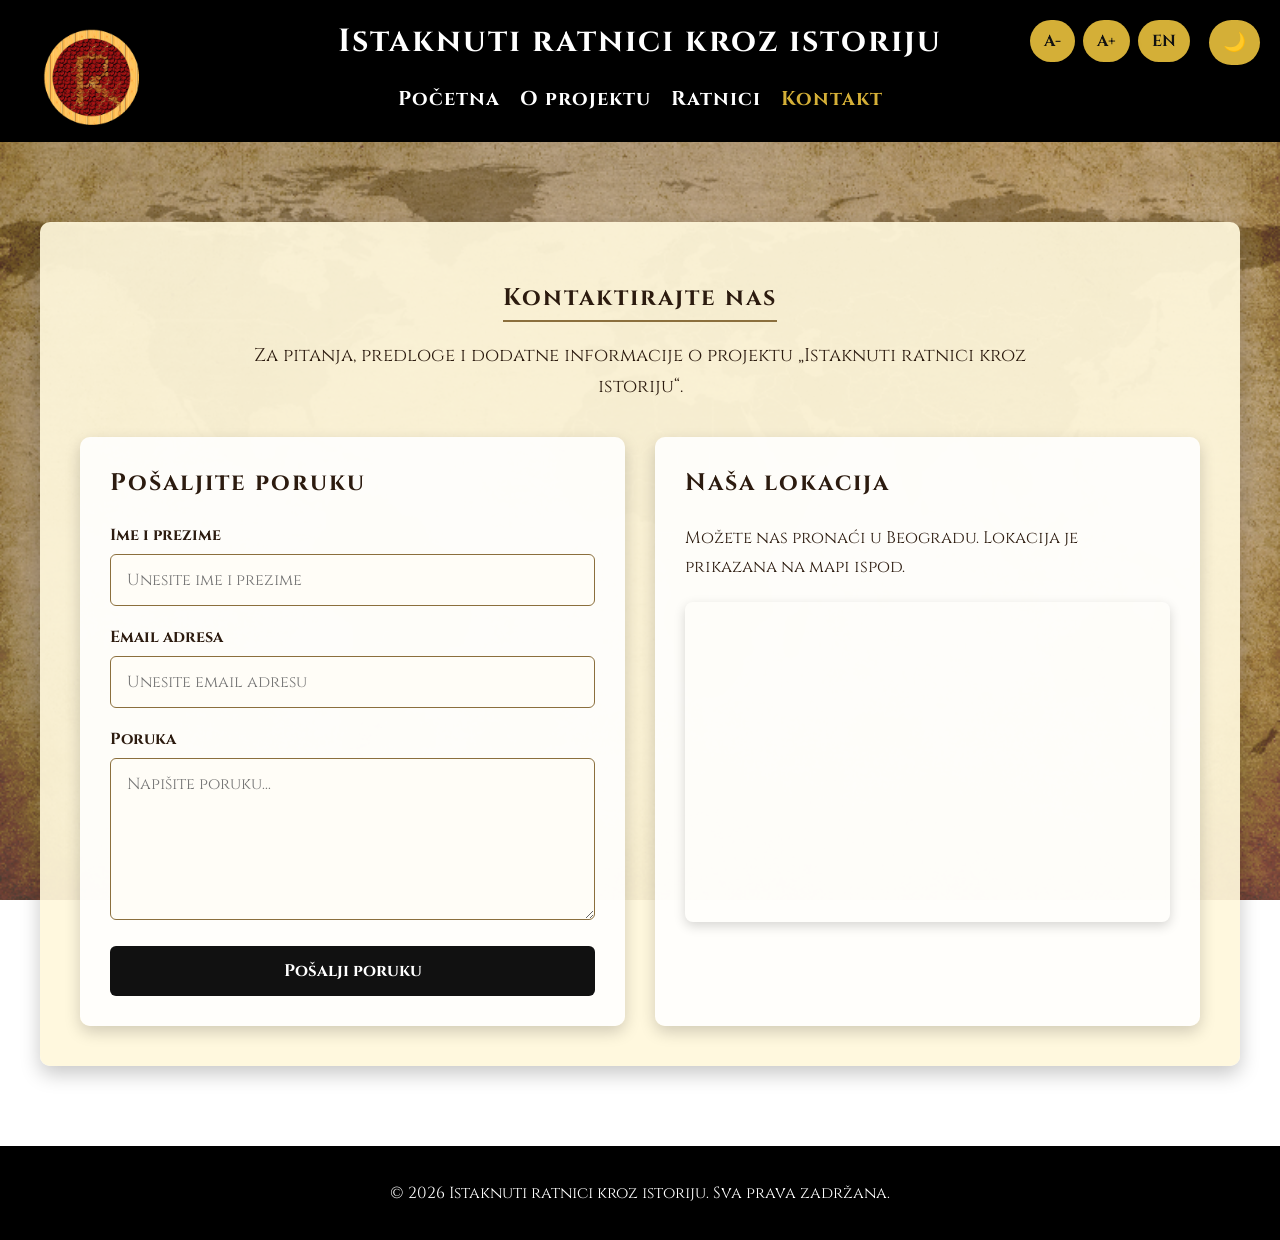
<file: kontakt.html>
<!DOCTYPE html>
<html lang="sr">
<head>
  <meta charset="UTF-8">
  <meta name="viewport" content="width=device-width, initial-scale=1.0">

  <title data-title="kontakt.naslovStranice">Kontakt | Istaknuti ratnici kroz istoriju</title>

  <link rel="stylesheet" href="css/stil.css">
  <link rel="stylesheet" href="css/kontakt.css">

  <meta name="description" content="Kontakt stranica sajta Istaknuti ratnici kroz istoriju." data-meta-content="kontakt.metaOpis">
  <meta name="keywords" content="kontakt, ratnici, istorija" data-meta-content="kontakt.metaKljucneReci">
</head>

<body class="stranica-kontakt">

  <header>
    <div class="logo-omot">
      <img src="slike/logo.png" alt="Logo ratnici" class="logo">
      <h1 data-lang="opste.naslovSajta">Istaknuti ratnici kroz istoriju</h1>
    </div>

    <nav>
      <ul>
        <li><a href="pocetna.html" data-lang="opste.pocetna">Početna</a></li>
        <li><a href="onama.html" data-lang="opste.oProjektu">O projektu</a></li>

      <li class="padajuci-meni">
  <a href="ratnici.html" data-lang="opste.ratnici">Ratnici</a>

  <div class="mega-meni">
    <a href="ratnici.html#simo" data-lang="ratnici.simoIme">Simo Häyhä</a>
    <a href="ratnici.html#leonidas" data-lang="ratnici.leonidasIme">Leonidas</a>
    <a href="ratnici.html#tlahuicole" data-lang="ratnici.tlahuicoleIme">Tlahuicole</a>
    <a href="ratnici.html#musashi" data-lang="ratnici.musashiIme">Miyamoto Musashi</a>
    <a href="ratnici.html#milos" data-lang="ratnici.milosIme">Miloš Obilić</a>
    <a href="ratnici.html#atila" data-lang="ratnici.atilaIme">Atila</a>
  </div>

  <ul class="mobilni-podmeni">
    <li><a href="ratnici.html#simo" data-lang="ratnici.simoIme">Simo Häyhä</a></li>
    <li><a href="ratnici.html#leonidas" data-lang="ratnici.leonidasIme">Leonidas</a></li>
    <li><a href="ratnici.html#tlahuicole" data-lang="ratnici.tlahuicoleIme">Tlahuicole</a></li>
    <li><a href="ratnici.html#musashi" data-lang="ratnici.musashiIme">Miyamoto Musashi</a></li>
    <li><a href="ratnici.html#milos" data-lang="ratnici.milosIme">Miloš Obilić</a></li>
    <li><a href="ratnici.html#atila" data-lang="ratnici.atilaIme">Atila</a></li>
  </ul>
</li>

        <li><a href="kontakt.html" class="active" data-lang="opste.kontakt">Kontakt</a></li>
      </ul>
    </nav>

    <button id="tema-dugme" class="tema-dugme" aria-label="Promeni temu">🌙</button>
    <button id="jezik-dugme" class="jezik-dugme">EN</button>
    <button id="povecaj-font" class="font-dugme">A+</button>
    <button id="smanji-font" class="font-dugme">A-</button>
  </header>

  <main class="sekcija-kontakt">
    <section class="omot-kontakt">
      <div class="naslov-kontakt">
        <h2 data-lang="kontakt.naslov">Kontaktirajte nas</h2>
        <p data-lang="kontakt.podnaslov">
          Za pitanja, predloge i dodatne informacije o projektu
          „Istaknuti ratnici kroz istoriju“.
        </p>
      </div>

      <div class="mreza-kontakt">
        <div class="kartica-kontakt">
          <h3 data-lang="kontakt.naslovForme">Pošaljite poruku</h3>

          <form id="kontakt-forma">
            <div class="grupa-forme">
              <label for="ime" data-lang="kontakt.imeLabel">Ime i prezime</label>
              <input
                type="text"
                id="ime"
                placeholder="Unesite ime i prezime"
                data-placeholder="kontakt.imePlaceholder"
                required>
            </div>

            <div class="grupa-forme">
              <label for="email" data-lang="kontakt.emailLabel">Email adresa</label>
              <input
                type="email"
                id="email"
                placeholder="Unesite email adresu"
                data-placeholder="kontakt.emailPlaceholder"
                required>
            </div>

            <div class="grupa-forme">
              <label for="poruka" data-lang="kontakt.porukaLabel">Poruka</label>
              <textarea
                id="poruka"
                rows="6"
                placeholder="Napišite poruku..."
                data-placeholder="kontakt.porukaPlaceholder"
                required></textarea>
            </div>

            <button type="submit" data-lang="kontakt.dugme">Pošalji poruku</button>
          </form>
        </div>

        <div class="kartica-kontakt">
          <h3 data-lang="kontakt.lokacijaNaslov">Naša lokacija</h3>
          <p class="tekst-lokacije" data-lang="kontakt.lokacijaTekst">
            Možete nas pronaći u Zrenjaninu. Lokacija je prikazana na mapi ispod.
          </p>

          <div class="omot-mape">
           
             <iframe src="https://www.google.com/maps/embed?pb=!1m18!1m12!1m3!1d2802.4763793548796!2d20.379460576269413!3d45.379560371072685!2m3!1f0!2f0!3f0!3m2!1i1024!2i768!4f13.1!3m3!1m2!1s0x475adb6c0f745bc3%3A0x4afb4552043a326a!2z0KLQtdGF0L3QuNGH0LrQuCDRhNCw0LrRg9C70YLQtdGCIOKAntCc0LjRhdCw0ZjQu9C-INCf0YPQv9C40L3igJw!5e0!3m2!1ssr!2srs!4v1779661329931!5m2!1ssr!2srs" width="600" height="450" style="border:0;" allowfullscreen="" loading="lazy" referrerpolicy="no-referrer-when-downgrade"></iframe>
         
          </div>
        </div>
      </div>
    </section>
  </main>

  <footer>
    <p data-lang="kontakt.podnozje">&copy; 2026 Istaknuti ratnici kroz istoriju. Sva prava zadržana.</p>
  </footer>

  <script src="js/validacija.js"></script>
  <script src="js/tema.js"></script>
  <script src="js/jezik.js"></script>
   <script src="js/promena_menija.js"></script>
   <script src="js/font.js"></script>
</body>
</html>
</file>
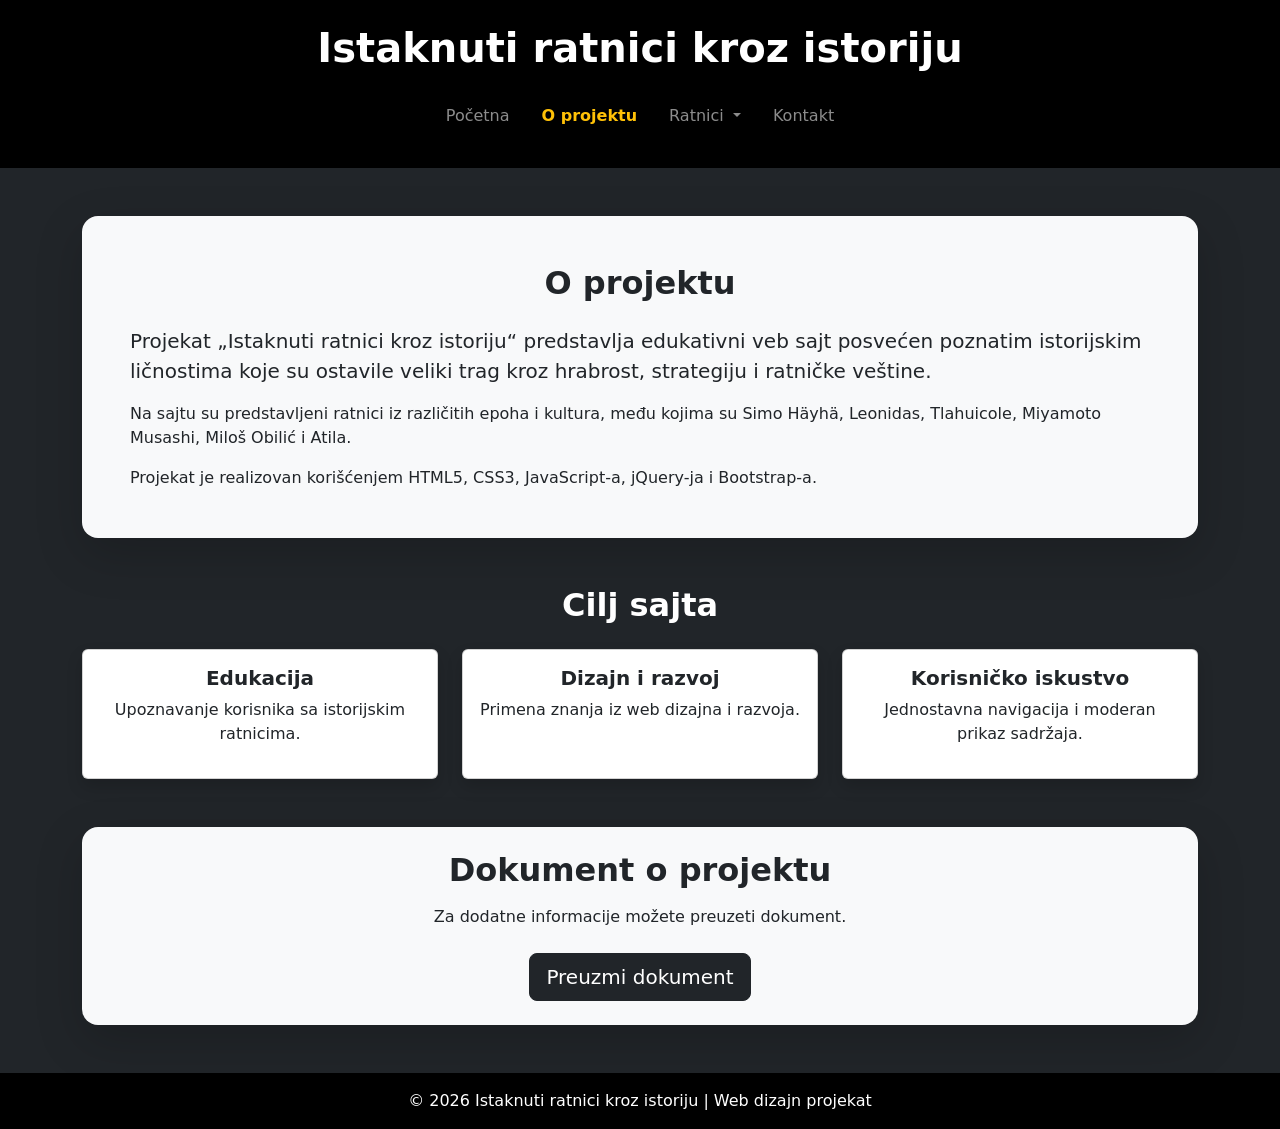
<file: onama.html>
<!DOCTYPE html>
<html lang="sr">
<head>
  <meta charset="UTF-8">
  <meta name="viewport" content="width=device-width, initial-scale=1.0">

  <title>O projektu | Istaknuti ratnici kroz istoriju</title>

  <link rel="stylesheet" href="css/bootstrap.min.css">

  <meta name="description" content="Informacije o projektu Istaknuti ratnici kroz istoriju.">
  <meta name="keywords" content="ratnici, istorija, projekat, web dizajn">
</head>

<body class="d-flex flex-column min-vh-100 bg-dark text-white">

<!-- HEADER -->
<header class="bg-black py-4 text-center">
  <div class="container">

    <h1 class="fw-bold mb-3">Istaknuti ratnici kroz istoriju</h1>

    <nav class="navbar navbar-expand-lg navbar-dark justify-content-center">
      <button class="navbar-toggler" type="button" data-bs-toggle="collapse" data-bs-target="#meni">
        <span class="navbar-toggler-icon"></span>
      </button>

      <div class="collapse navbar-collapse justify-content-center" id="meni">
        <ul class="navbar-nav">

          <li class="nav-item mx-2">
            <a class="nav-link" href="pocetna.html">Početna</a>
          </li>

          <li class="nav-item mx-2">
            <a class="nav-link active fw-bold text-warning" href="onama.html">O projektu</a>
          </li>

          <li class="nav-item dropdown mx-2">
            <a class="nav-link dropdown-toggle" href="#" data-bs-toggle="dropdown">
              Ratnici
            </a>
            <ul class="dropdown-menu text-center">
              <li><a class="dropdown-item" href="ratnici.html#simo">Simo Häyhä</a></li>
              <li><a class="dropdown-item" href="ratnici.html#leonidas">Leonidas</a></li>
              <li><a class="dropdown-item" href="ratnici.html#tlahuicole">Tlahuicole</a></li>
              <li><a class="dropdown-item" href="ratnici.html#musashi">Miyamoto Musashi</a></li>
              <li><a class="dropdown-item" href="ratnici.html#milos">Miloš Obilić</a></li>
              <li><a class="dropdown-item" href="ratnici.html#atila">Atila</a></li>
            </ul>
          </li>

          <li class="nav-item mx-2">
            <a class="nav-link" href="kontakt.html">Kontakt</a>
          </li>

        </ul>
      </div>
    </nav>

  </div>
</header>

<!-- MAIN -->
<main class="flex-grow-1 py-5">
  <div class="container">

    <!-- O PROJEKTU -->
    <div class="bg-light text-dark rounded-4 shadow-lg p-4 p-md-5 mb-5">
      <h2 class="fw-bold text-center mb-4">O projektu</h2>

      <p class="lead">
        Projekat <strong>„Istaknuti ratnici kroz istoriju“</strong> predstavlja edukativni
        veb sajt posvećen poznatim istorijskim ličnostima koje su ostavile veliki trag
        kroz hrabrost, strategiju i ratničke veštine.
      </p>

      <p>
        Na sajtu su predstavljeni ratnici iz različitih epoha i kultura, među kojima su
        Simo Häyhä, Leonidas, Tlahuicole, Miyamoto Musashi, Miloš Obilić i Atila.
      </p>

      <p class="mb-0">
        Projekat je realizovan korišćenjem HTML5, CSS3, JavaScript-a, jQuery-ja i
        Bootstrap-a.
      </p>
    </div>

    <!-- CILJ -->
    <div class="mb-5">
      <h2 class="fw-bold text-center mb-4">Cilj sajta</h2>

      <div class="row g-4">

        <div class="col-md-4">
          <div class="card h-100 shadow text-center">
            <div class="card-body">
              <h3 class="h5 fw-bold">Edukacija</h3>
              <p>Upoznavanje korisnika sa istorijskim ratnicima.</p>
            </div>
          </div>
        </div>

        <div class="col-md-4">
          <div class="card h-100 shadow text-center">
            <div class="card-body">
              <h3 class="h5 fw-bold">Dizajn i razvoj</h3>
              <p>Primena znanja iz web dizajna i razvoja.</p>
            </div>
          </div>
        </div>

        <div class="col-md-4">
          <div class="card h-100 shadow text-center">
            <div class="card-body">
              <h3 class="h5 fw-bold">Korisničko iskustvo</h3>
              <p>Jednostavna navigacija i moderan prikaz sadržaja.</p>
            </div>
          </div>
        </div>

      </div>
    </div>

    <!-- DOKUMENT -->
    <div class="bg-light text-dark rounded-4 shadow-lg p-4 text-center">
      <h2 class="fw-bold mb-3">Dokument o projektu</h2>

      <p class="mb-4">
        Za dodatne informacije možete preuzeti dokument.
      </p>

      <a href="dokumenti/onama.docx" class="btn btn-dark btn-lg">
        Preuzmi dokument
      </a>
    </div>

  </div>
</main>

<!-- FOOTER -->
<footer class="bg-black text-white text-center py-3 mt-auto">
  <p class="mb-0">&copy; 2026 Istaknuti ratnici kroz istoriju | Web dizajn projekat</p>
</footer>

<script src="js/bootstrap.bundle.min.js"></script>

</body>
</html>
</file>
<file: css/stil.css>
@font-face {
  font-family: "CinzelCustom";
  src: url("../fonts/Cinzel-Regular.ttf");
  font-weight: 400;
}

@font-face {
  font-family: "CinzelCustom";
  src: url("../fonts/Cinzel-Bold.ttf");
  font-weight: 700;
}

* {
  box-sizing: border-box;
}

html {
  scroll-behavior: smooth;
}

body {
  margin: 0;
  font-family: "CinzelCustom", serif;
  background-image: url("../slike/starisvet.png");
  background-size: cover;
  background-position: center;
  background-attachment: fixed;
  color: #2c1b0f;
  display: flex;
  flex-direction: column;
  min-height: 100vh;
  transition: background 0.35s ease, color 0.35s ease;
}

header {
  background: black;
  padding: 20px;
  text-align: center;
  position: relative;
}

header h1 {
  color: white;
  font-size: 2em; 
  margin: 0 0 12px 0;
}

h1,
h2,
h3 {
  font-weight: 700;
  letter-spacing: 2px;
}

h1 {
  text-shadow: 2px 2px 4px rgba(0, 0, 0, 0.4);
}

nav ul {
  list-style: none;
  padding: 0;
  margin: 0;
  display: flex;
  justify-content: center;
  align-items: center;
  flex-wrap: wrap;
}

nav li {
  margin: 10px;
}

nav a {
  color: white;
  text-decoration: none;
  font-size: 1.25em; 
  font-weight: bold;
  letter-spacing: 1px;
  transition: 0.3s;
}

nav a:hover {
  color: red;
}

nav a.active {
  color: #d4af37;
  font-weight: bold;
}

.uvod {
  background: rgba(255, 248, 220, 0.9);
  padding: 40px;
  border-radius: 10px;
  max-width: 1400px;
  margin: 40px auto;
  width: calc(100% - 40px);
  box-shadow: 0 8px 20px rgba(0, 0, 0, 0.22);
}

.uvod h2 {
  border-bottom: 2px solid #8b6f3d;
  display: inline-block;
  padding-bottom: 5px;
  margin-bottom: 30px;
}

footer {
  background: black;
  color: white;
  text-align: center;
  padding: 20px;
  margin-top: auto;
}

.padajuci-meni {
  position: relative;
}

.mega-meni {
  display: none;
  position: absolute;
  top: 100%;
  left: 50%;
  transform: translateX(-50%);
  background: #8b6f3d;
  padding: 20px;
  box-shadow: 0 5px 15px rgba(0, 0, 0, 0.3);
  grid-template-columns: repeat(3, 150px);
  gap: 10px;
  z-index: 1000;
}

.mega-meni a {
  display: block;
  text-align: center;
  padding: 8px;
}

.padajuci-meni:hover .mega-meni {
  display: grid;
}

.kartica-link {
  text-decoration: none;
  color: inherit;
  display: block;
}

.logo {
  position: absolute;
  top: 0px;
  left: 0px;
  width: 200px;
  height: 200px;
  object-fit: contain;
  z-index: 1000;
}


.tema-dugme {
  position: absolute;
  top: 20px;
  right: 20px;
  background: #d4af37;
  color: #111;
  border: none;
  border-radius: 50px;
  padding: 10px 14px;
  font-size: 1.15em; 
  cursor: pointer;
  font-family: inherit;
  font-weight: bold;
  box-shadow: 0 4px 12px rgba(0, 0, 0, 0.25);
  transition: 0.3s ease;
  z-index: 1200;
}

.tema-dugme:hover {
  transform: scale(1.08);
  background: #f0c75a;
}

/* dugme za jezik */
.jezik-dugme {
  position: absolute;
  top: 20px;
  right: 90px;
  background: #d4af37;
  color: #111;
  border: none;
  border-radius: 50px;
  padding: 10px 14px;
  font-size: 1em; 
  cursor: pointer;
  font-family: inherit;
  font-weight: bold;
  box-shadow: 0 4px 12px rgba(0, 0, 0, 0.25);
  transition: 0.3s ease;
  z-index: 1200;
}

.jezik-dugme:hover {
  transform: scale(1.08);
  background: #f0c75a;
}

header,
footer,
.uvod,
.ratnik-blok,
.kontakt-omot,
.kontakt-kartica,
.info-kartica,
.video-stavka iframe,
.kartica {
  transition: background 0.35s ease, color 0.35s ease, border-color 0.35s ease, box-shadow 0.35s ease;
}

body.tamna-tema {
  background-image: none;
  background: #121212;
  color: #f2e7c9;
}

body.tamna-tema header {
  background: #0a0a0a;
  border-bottom: 2px solid #d4af37;
}

body.tamna-tema footer {
  background: #0a0a0a;
  color: #f2e7c9;
}

body.tamna-tema .uvod,
body.tamna-tema .ratnik-blok,
body.tamna-tema .kontakt-omot {
  background: rgba(26, 26, 26, 0.95);
  color: #f2e7c9;
  box-shadow: 0 8px 20px rgba(0, 0, 0, 0.45);
}

body.tamna-tema .kontakt-kartica,
body.tamna-tema .info-kartica,
body.tamna-tema .kartica {
  background: linear-gradient(#1d1d1d, #2b2b2b);
  color: #f2e7c9;
  border-color: #8b6f3d;
}

body.tamna-tema .kartica p,
body.tamna-tema .ratnik-tekst p,
body.tamna-tema .kontakt-naslov p,
body.tamna-tema .lokacija-tekst,
body.tamna-tema .onama-sadrzaj p,
body.tamna-tema .dokument-blok p,
body.tamna-tema .video-sekcija p {
  color: #f2e7c9;
}

body.tamna-tema .info-linija span {
  background: #222;
  color: #f2e7c9;
  border: 1px solid #8b6f3d;
}

body.tamna-tema .zanimljivost {
  background: linear-gradient(#1f1f1f, #2a2a2a);
  color: #f2e7c9;
  border-left: 5px solid #d4af37;
}

body.tamna-tema .grupa-forme input,
body.tamna-tema .grupa-forme textarea {
  background: #1d1d1d;
  color: #f2e7c9;
  border: 1px solid #8b6f3d;
}

body.tamna-tema .form-grupa input::placeholder,
body.tamna-tema .form-grupa textarea::placeholder {
  color: #cbbf9d;
}

body.tamna-tema nav a {
  color: #f5f5f5;
}

body.tamna-tema nav a:hover {
  color: #d4af37;
}

body.tamna-tema nav a.active {
  color: #d4af37;
}

body.tamna-tema h1,
body.tamna-tema h2,
body.tamna-tema h3,
body.tamna-tema label {
  color: #f8e7b0;
}

body.tamna-tema .tema-dugme,
body.tamna-tema .jezik-dugme {
  background: #f5f5f5;
  color: #111;
}

body.tamna-tema .mega-meni {
  background: #1e1e1e;
}

body.tamna-tema .mega-meni a {
  color: #f2e7c9;
}

body.tamna-tema .mega-meni a:hover {
  color: #d4af37;
}

body.tamna-tema .dugme-download {
  background: #d4af37;
  color: #111;
}

body.tamna-tema .dugme-download:hover {
  background: #f0c75a;
}

body.tamna-tema #kontakt-forma button {
  background: #d4af37;
  color: #111;
}

body.tamna-tema #kontakt-forma button:hover {
  background: #f0c75a;
}

body.tamna-tema .video-natpis {
  background: rgba(0, 0, 0, 0.65);
  color: #f8e7b0;
}

body.tamna-tema .font-dugme {
  background: #f5f5f5;
  color: #111;
}

.mobilni-podmeni {
  display: none;
}

.font-dugme {
  position: absolute;
  top: 20px;
  background: #d4af37;
  color: #111;
  border: none;
  border-radius: 50px;
  padding: 10px 14px;
  font-size: 1em; 
  cursor: pointer;
  font-family: inherit;
  font-weight: bold;
  box-shadow: 0 4px 12px rgba(0, 0, 0, 0.25);
  transition: 0.3s ease;
  z-index: 1200;
}

.font-dugme:hover {
  transform: scale(1.08);
  background: #f0c75a;
}

#povecaj-font {
  right: 150px;
}

#smanji-font {
  right: 205px;
}

@media (max-width: 768px) {
  header {
    padding: 18px 12px 16px;
    min-height: 230px;
  }

  header h1 {
    font-size: 1.5em; 
    line-height: 1.2;
    margin: 0 70px 16px 70px;
    padding-top: 38px;
  }

  .logo {
    width: 95px;
    height: 95px;
    top: 34px;
    left: 12px;
  }

  nav ul {
    flex-direction: column;
  }

  nav li {
    margin: 5px 0;
  }

  .uvod {
    width: calc(100% - 24px);
    padding: 22px;
    margin: 20px auto;
  }

  .tema-dugme {
    top: 12px;
    right: 12px;
    padding: 7px 11px;
    font-size: 0.9em; 
  }

  .jezik-dugme {
    top: 12px;
    right: 64px;
    padding: 7px 11px;
    font-size: 0.8em; 
  }

  .mega-meni {
    display: none !important;
  }

  .padajuci-meni:hover .mega-meni {
    display: none !important;
  }

  .mobilni-podmeni {
    list-style: none;
    margin: 0;
    padding: 0;
    width: 100%;
  }

  .mobilni-podmeni li {
    margin: 0;
    width: 100%;
  }

  .mobilni-podmeni a {
    display: block;
    padding: 10px 20px;
    font-size: 1em; 
    text-align: center;
    color: #d4af37;
    text-decoration: none;
    background: rgba(255, 255, 255, 0.05);
    border-top: 1px solid rgba(255, 255, 255, 0.08);
  }

  .mobilni-podmeni.prikazi {
    display: block;
  }
  
  #povecaj-font {
    top: 12px;
    right: 116px;
    padding: 7px 11px;
    font-size: 0.8em;
  }
  
  #smanji-font {
    top: 12px;
    right: 160px;
    padding: 7px 11px;
    font-size: 0.8em; 
  }
}
</file>
<file: css/kontakt.css>
.sekcija-kontakt {
  padding: 40px 20px;
}

.omot-kontakt {
  background: rgba(255, 248, 220, 0.92);
  max-width: 1400px;
  margin: 40px auto;
  width: calc(100% - 40px);
  padding: 40px;
  border-radius: 10px;
  box-shadow: 0 8px 20px rgba(0, 0, 0, 0.22);
}

.naslov-kontakt {
  text-align: center;
  margin-bottom: 35px;
}

.naslov-kontakt h2 {
  border-bottom: 2px solid #8b6f3d;
  display: inline-block;
  padding-bottom: 6px;
  margin-bottom: 18px;
}

.naslov-kontakt p {
  max-width: 800px;
  margin: 0 auto;
  font-size: 1.15em;
  line-height: 1.7;
}

.mreza-kontakt {
  display: grid;
  grid-template-columns: 1fr 1fr;
  gap: 30px;
}

.kartica-kontakt {
  background: rgba(255, 255, 255, 0.88);
  border-radius: 10px;
  padding: 30px;
  box-shadow: 0 6px 16px rgba(0, 0, 0, 0.18);
}

.kartica-kontakt h3 {
  margin-top: 0;
  margin-bottom: 25px;
  font-size: 1.5em;
}

.grupa-forme {
  margin-bottom: 20px;
}

.grupa-forme label {
  display: block;
  margin-bottom: 8px;
  font-weight: 700;
}

.grupa-forme input,
.grupa-forme textarea {
  width: 100%;
  padding: 14px 16px;
  border: 1px solid #8b6f3d;
  border-radius: 6px;
  font-family: "CinzelCustom", serif;
  font-size: 1em;
  background-color: #fffdf7;
  color: #2c1b0f;
}

.grupa-forme input:focus,
.grupa-forme textarea:focus {
  outline: none;
  border-color: #5f4520;
  box-shadow: 0 0 6px rgba(139, 111, 61, 0.35);
}

.grupa-forme textarea {
  resize: vertical;
  min-height: 140px;
}

#kontakt-forma button {
  width: 100%;
  padding: 14px;
  border: none;
  border-radius: 6px;
  background: #111;
  color: white;
  font-family: "CinzelCustom", serif;
  font-size: 1.05em;
  font-weight: 700;
  cursor: pointer;
  transition: 0.3s;
}

#kontakt-forma button:hover {
  background: #8b0000;
}

.tekst-lokacije {
  font-size: 1.05em;
  line-height: 1.7;
  margin-bottom: 20px;
}

.omot-mape {
  width: 100%;
  overflow: hidden;
  border-radius: 8px;
  box-shadow: 0 4px 12px rgba(0, 0, 0, 0.16);
}

.omot-mape iframe {
  width: 100%;
  height: 320px;
  border: 0;
  display: block;
}

body.tamna-tema .omot-kontakt {
  background: rgba(26, 26, 26, 0.95);
  color: #f2e7c9;
  box-shadow: 0 8px 20px rgba(0, 0, 0, 0.45);
}

body.tamna-tema .naslov-kontakt h2 {
  color: #f8e7b0;
  border-bottom: 2px solid #8b6f3d;
}

body.tamna-tema .naslov-kontakt p {
  color: #f2e7c9;
}

body.tamna-tema .kartica-kontakt {
  background: linear-gradient(#1d1d1d, #2b2b2b);
  color: #f2e7c9;
  box-shadow: 0 6px 16px rgba(0, 0, 0, 0.35);
}

body.tamna-tema .kartica-kontakt h3,
body.tamna-tema .grupa-forme label {
  color: #f8e7b0;
}

body.tamna-tema .tekst-lokacije {
  color: #f2e7c9;
}

body.tamna-tema .grupa-forme input,
body.tamna-tema .grupa-forme textarea {
  background: #1d1d1d;
  color: #f2e7c9;
  border: 1px solid #8b6f3d;
}

body.tamna-tema .grupa-forme input::placeholder,
body.tamna-tema .grupa-forme textarea::placeholder {
  color: #cbbf9d;
}

body.tamna-tema .grupa-forme input:focus,
body.tamna-tema .grupa-forme textarea:focus {
  border-color: #d4af37;
  box-shadow: 0 0 6px rgba(212, 175, 55, 0.25);
}

body.tamna-tema #kontakt-forma button {
  background: #d4af37;
  color: #111;
}

body.tamna-tema #kontakt-forma button:hover {
  background: #f0c75a;
}

body.tamna-tema .omot-mape {
  box-shadow: 0 4px 12px rgba(0, 0, 0, 0.35);
}

@media (max-width: 600px) {
  .omot-kontakt {
    width: calc(100% - 24px);
    margin: 20px auto;
    padding: 22px;
  }
  .mreza-kontakt {
    grid-template-columns: 1fr;
  }

  .naslov-kontakt p {
    font-size: 1em;
  }

  .kartica-kontakt {
    padding: 22px;
  }

  .kartica-kontakt h3 {
    font-size: 1.25em;
  }

  .grupa-forme input,
  .grupa-forme textarea,
  #kontakt-forma button {
    font-size: 0.95em;
  }

  .omot-mape iframe {
    height: 260px;
  }
}
</file>
